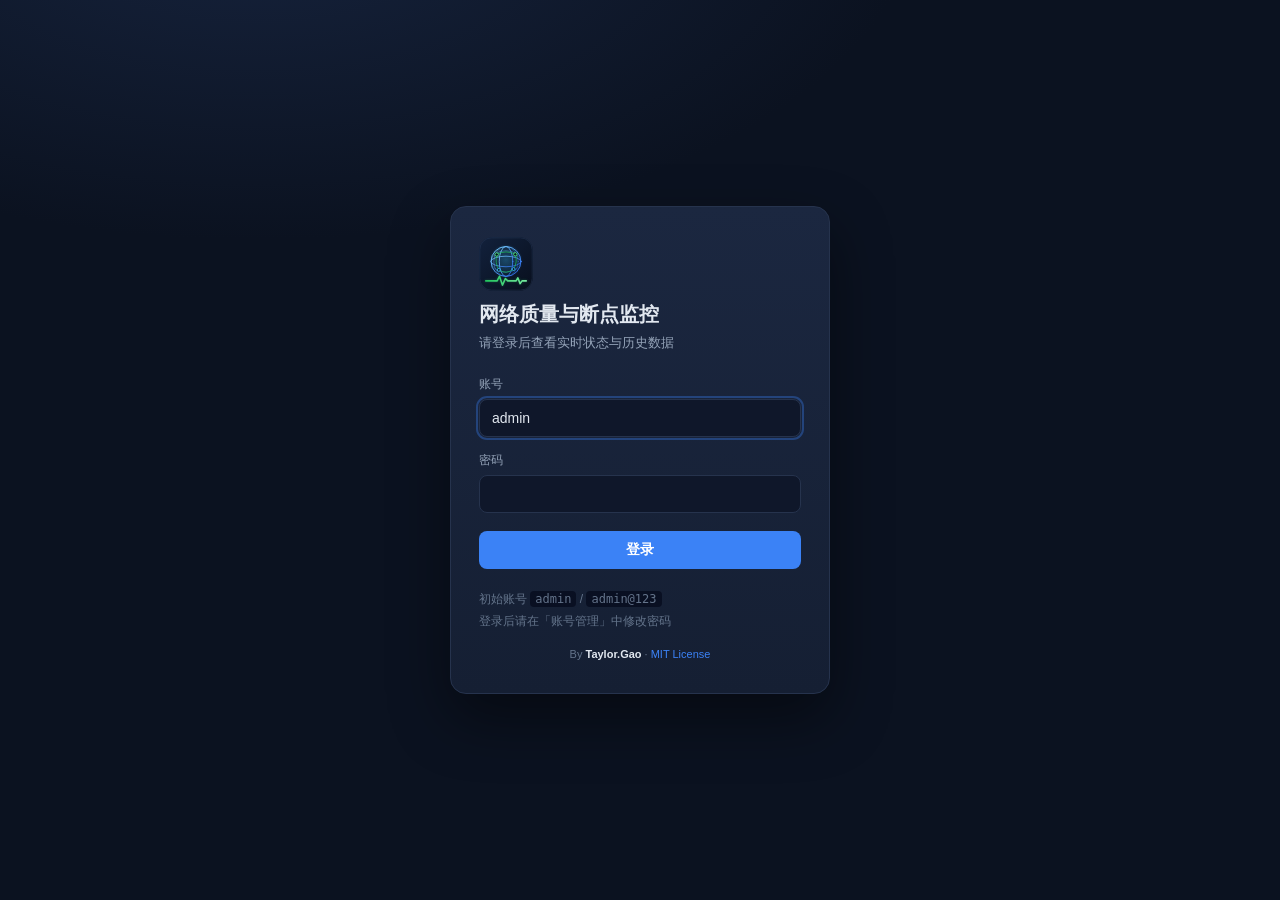
<file: static/login.html>
<!DOCTYPE html>
<html lang="zh-CN">
<head>
<meta charset="UTF-8" />
<meta name="viewport" content="width=device-width, initial-scale=1" />
<title>登录 · 网络质量与断点监控</title>
<link rel="icon" type="image/svg+xml" href="/static/favicon-small.svg" />
<link rel="icon" type="image/png" sizes="32x32" href="/static/favicon-32.png" />
<link rel="apple-touch-icon" sizes="180x180" href="/static/apple-touch-icon.png" />
<meta name="theme-color" content="#0b1220" />
<link rel="stylesheet" href="/static/app.css?v=2.5.8" />
</head>
<body class="auth-body">
<main class="auth-card">
  <img class="auth-logo-img" src="/static/favicon.svg" alt="" />
  <h1>网络质量与断点监控</h1>
  <p class="auth-sub">请登录后查看实时状态与历史数据</p>
  <form id="loginForm">
    <label>账号
      <input type="text" id="username" name="username" autocomplete="username" value="admin" required autofocus />
    </label>
    <label>密码
      <input type="password" id="password" name="password" autocomplete="current-password" required />
    </label>
    <button type="submit" id="loginBtn">登录</button>
    <div id="loginError" class="auth-error" hidden></div>
  </form>
  <p class="auth-hint">初始账号 <code>admin</code> / <code>admin@123</code><br />登录后请在「账号管理」中修改密码</p>
  <p class="auth-foot">By <b>Taylor.Gao</b> · <a href="https://opensource.org/license/mit" target="_blank" rel="noopener">MIT License</a></p>
</main>
<script src="/static/login.js?v=2.2.0"></script>
</body>
</html>
</file>
<file: static/app.css>
:root {
  --bg: #0b1220;
  --bg-soft: #0f172a;
  --panel: #151f33;
  --panel-2: #1b2740;
  --line: #26334d;
  --text: #e2e8f0;
  --muted: #94a3b8;
  --muted-2: #64748b;
  --accent: #3b82f6;
  --up: #22c55e;
  --warn: #f59e0b;
  --down: #ef4444;
  --pending: #64748b;
  --latency: #38bdf8;
  --loss: #f87171;
  --radius: 12px;
}

* { box-sizing: border-box; }

/* 确保 hidden 属性优先于 display:flex 等作者样式 */
[hidden] { display: none !important; }

html, body {
  margin: 0;
  padding: 0;
  background: radial-gradient(1200px 600px at 20% -10%, #16233d 0%, var(--bg) 55%) fixed;
  color: var(--text);
  font-family: -apple-system, BlinkMacSystemFont, "Segoe UI", "Microsoft YaHei", Roboto, sans-serif;
  font-size: 14px;
  line-height: 1.5;
}

.container { max-width: 1320px; margin: 0 auto; padding: 22px 20px 48px; }

/* ------------------------------------------------------------ 页头 */
.page-head {
  display: flex;
  justify-content: space-between;
  align-items: center;
  gap: 20px;
  flex-wrap: wrap;
  margin-bottom: 18px;
}
.brand { display: flex; align-items: center; min-height: 44px; gap: 10px; flex-wrap: wrap; }
.brand h1 { margin: 0; display: flex; align-items: center; line-height: 0; }
.brand-logo { width: 44px; height: 44px; border-radius: 11px; flex: 0 0 auto; }
.auth-logo-img { width: 54px; height: 54px; border-radius: 14px; display: block; }
.head-status { display: flex; gap: 8px; flex-wrap: wrap; align-items: center; justify-content: flex-end; }
.pill {
  font-size: 12px;
  padding: 5px 11px;
  border-radius: 999px;
  border: 1px solid var(--line);
  background: var(--bg-soft);
  white-space: nowrap;
}
.pill-pending { color: #fbbf24; }
.pill-ok { color: #4ade80; border-color: #14532d; background: #0b1f16; }
.pill-error { color: #fca5a5; border-color: #7f1d1d; background: #1f0d0d; }
.pill-muted { color: var(--muted); }

/* ------------------------------------------------------------ 目标卡片 */
.grid {
  display: grid;
  grid-template-columns: repeat(auto-fill, minmax(300px, 1fr));
  grid-auto-rows: 1fr;
  gap: 12px;
  margin-bottom: 18px;
}
.card {
  position: relative;
  display: flex;
  flex-direction: column;
  min-height: 226px;
  background: linear-gradient(180deg, var(--panel-2), var(--panel));
  border: 1px solid var(--line);
  border-left: 4px solid var(--pending);
  border-radius: var(--radius);
  padding: 14px 16px 12px;
  transition: border-color .2s, transform .2s;
}
.card:hover { transform: translateY(-1px); }
.card.up { border-left-color: var(--up); }
.card.degraded { border-left-color: var(--warn); }
.card.unknown { border-left-color: #94a3b8; }
.card.down { border-left-color: var(--down); background: linear-gradient(180deg, #291a20, #1e1418); }
.card.pending { border-left-color: var(--pending); }

.card-head { display: flex; justify-content: space-between; align-items: center; gap: 8px; padding-right: 22px; }
.card-title { font-weight: 600; font-size: 15px; overflow: hidden; text-overflow: ellipsis; white-space: nowrap; }
.card-sub { color: var(--muted); font-size: 12px; margin-top: 2px; font-family: ui-monospace, Consolas, monospace; }

.badge { font-size: 11px; font-weight: 700; padding: 3px 8px; border-radius: 6px; white-space: nowrap; }
.badge.up { background: #14532d; color: #bbf7d0; }
.badge.degraded { background: #78350f; color: #fde68a; }
.badge.unknown { background: #334155; color: #cbd5e1; }
.badge.down { background: #7f1d1d; color: #fecaca; animation: pulse 1.6s ease-in-out infinite; }
.badge.pending { background: #1e293b; color: #cbd5e1; }
@keyframes pulse { 0%, 100% { opacity: 1; } 50% { opacity: .55; } }

.del-btn {
  position: absolute; top: 10px; right: 10px;
  background: transparent; color: var(--muted-2); border: none;
  font-size: 13px; padding: 2px 5px; border-radius: 4px; cursor: pointer;
}
.del-btn:hover { color: var(--down); background: rgba(239, 68, 68, .12); }

.metrics {
  display: grid;
  grid-template-columns: repeat(4, 1fr);
  gap: 6px;
  margin-top: 12px;
  padding: 9px 10px;
  background: rgba(2, 6, 23, .55);
  border-radius: 8px;
}
.metrics > div { min-width: 0; }
.metrics .k { display: block; color: var(--muted-2); font-size: 11px; }
.metrics .v { display: block; font-size: 14px; font-weight: 600; white-space: nowrap; }
.metrics .v.warn { color: #fbbf24; }
.metrics .v.bad { color: #f87171; }
.metrics .v.dim { color: var(--muted-2); font-weight: 500; }

.card-foot {
  display: flex;
  justify-content: space-between;
  gap: 10px;
  margin-top: auto;
  padding-top: 10px;
  color: var(--muted-2);
  font-size: 11px;
}
.card-link {
  background: none; border: none; padding: 0 2px; cursor: pointer;
  color: #60a5fa; font-size: 11px; font-family: inherit;
}
.card-link:hover { text-decoration: underline; }

/* 卡片底部的状态说明：固定单行，保证各行卡片高度一致 */
.card-detail { display: flex; flex-direction: column; gap: 5px; margin-top: 10px; }
.card-detail > div {
  display: -webkit-box;
  -webkit-line-clamp: 2;
  -webkit-box-orient: vertical;
  overflow: hidden;
  font-size: 12px;
  line-height: 1.6;
  padding: 7px 9px;
  border-radius: 7px;
  white-space: normal;
  word-break: break-all;
}
.card-detail .fault-line {
  background: rgba(127, 29, 29, .38);
  border: 1px solid rgba(239, 68, 68, .4);
  color: #fecaca;
  font-weight: 600;
}
.card-detail .error-line {
  background: rgba(127, 29, 29, .2);
  border: 1px solid rgba(239, 68, 68, .22);
  color: #fca5a5;
}
.card-detail .hint-line {
  background: rgba(2, 6, 23, .35);
  border: 1px dashed var(--line);
  color: var(--muted-2);
}

.empty-state { color: var(--muted); padding: 18px; text-align: center; border: 1px dashed var(--line); border-radius: var(--radius); }

/* ------------------------------------------------------------ 面板 */
.panel {
  background: linear-gradient(180deg, rgba(27, 39, 64, .75), rgba(21, 31, 51, .9));
  border: 1px solid var(--line);
  border-radius: var(--radius);
  padding: 16px 18px;
  margin-bottom: 16px;
}
.panel h2 { margin: 0; font-size: 15px; }
.panel-head { display: flex; justify-content: space-between; align-items: center; gap: 14px; flex-wrap: wrap; margin-bottom: 14px; }
.controls { display: flex; gap: 8px; align-items: center; flex-wrap: wrap; }
.controls-sub { margin: -4px 0 12px; padding: 10px; background: rgba(2, 6, 23, .35); border-radius: 8px; }
.controls-sub label { display: flex; align-items: center; gap: 6px; color: var(--muted); font-size: 12px; }

.seg { display: inline-flex; background: var(--bg-soft); border: 1px solid var(--line); border-radius: 8px; padding: 2px; gap: 2px; }
.seg button {
  background: transparent; border: none; color: var(--muted);
  padding: 5px 10px; border-radius: 6px; cursor: pointer; font-size: 12px;
}
.seg button:hover { color: var(--text); }
.seg button.active { background: var(--accent); color: #fff; }

select, input[type="text"], input[type="number"], input[type="datetime-local"] {
  background: var(--bg-soft);
  border: 1px solid var(--line);
  color: var(--text);
  border-radius: 8px;
  padding: 7px 9px;
  font-size: 13px;
  font-family: inherit;
  min-width: 0;
}
select:focus, input:focus { outline: 2px solid rgba(59, 130, 246, .35); outline-offset: 1px; }
#histTarget { max-width: 260px; }

button { font-family: inherit; }
button[type="submit"], .btn {
  background: var(--accent); color: #fff; border: none;
  padding: 8px 14px; border-radius: 8px; cursor: pointer; font-weight: 600; font-size: 13px;
}
button[type="submit"]:hover, .btn:hover { background: #2563eb; }
.btn-ghost {
  background: transparent; color: var(--muted); border: 1px solid var(--line);
  padding: 6px 10px; border-radius: 8px; cursor: pointer; font-size: 12px; text-decoration: none;
}
.btn-ghost:hover { color: var(--text); border-color: #3b4a66; }

/* ------------------------------------------------------------ 历史汇总 */
.summary { display: flex; gap: 8px; flex-wrap: wrap; margin-bottom: 12px; min-height: 30px; }
.summary-empty { color: var(--muted-2); font-size: 12px; padding: 4px 0; }
.summary-chip {
  background: var(--bg-soft); border: 1px solid var(--line); border-radius: 8px;
  padding: 6px 10px; font-size: 12px; color: var(--muted);
}
.summary-chip b { color: var(--text); font-size: 14px; margin-left: 5px; }
.summary-chip b.bad { color: #f87171; }
.summary-chip b.warn { color: #fbbf24; }

/* ------------------------------------------------------------ 图表 */
.chart-wrap { position: relative; width: 100%; height: 260px; margin-bottom: 8px; }
.chart-wrap canvas { width: 100%; height: 260px; display: block; }
.chart-tooltip {
  position: absolute; pointer-events: none; z-index: 5;
  background: rgba(2, 6, 23, .95);
  border: 1px solid #334155; border-radius: 8px;
  padding: 7px 10px; font-size: 12px; color: var(--text);
  box-shadow: 0 8px 20px rgba(0, 0, 0, .45);
  white-space: nowrap; transform: translate(-50%, -100%);
}
.chart-empty {
  position: absolute; inset: 0; display: flex; align-items: center; justify-content: center;
  color: var(--muted-2); font-size: 13px;
  background: rgba(11, 18, 32, .55); border-radius: 8px;
}
.legend { display: flex; gap: 16px; align-items: center; flex-wrap: wrap; color: var(--muted); font-size: 12px; }
.legend span { display: inline-flex; align-items: center; gap: 6px; }
.dot { width: 9px; height: 9px; border-radius: 50%; display: inline-block; }
.dot-latency { background: var(--latency); }
.dot-loss { background: var(--loss); }
.legend-meta { margin-left: auto; color: var(--muted-2); }

/* ------------------------------------------------------------ 表格 */
.table-scroll { overflow-x: auto; }
.table-limited {
  overflow-y: auto;
  overscroll-behavior: contain;
  scrollbar-width: thin;
}
.table-limited thead th {
  position: sticky;
  top: 0;
  z-index: 1;
  background: var(--panel-2);
  box-shadow: inset 0 -1px 0 var(--line);
}
table { width: 100%; border-collapse: collapse; font-size: 13px; }
th, td { text-align: left; padding: 9px 10px; border-bottom: 1px solid var(--line); vertical-align: top; }
th { color: var(--muted); font-weight: 600; font-size: 12px; white-space: nowrap; }
tbody tr:hover { background: rgba(30, 41, 59, .35); }
td.num { font-family: ui-monospace, Consolas, monospace; white-space: nowrap; }
td.mono { font-family: ui-monospace, Consolas, monospace; font-size: 12px; color: var(--muted); }
.details { margin-top: 12px; }
.details summary { cursor: pointer; color: var(--muted); font-size: 13px; user-select: none; }
.details summary:hover { color: var(--text); }
.details[open] summary { margin-bottom: 10px; }

.empty { color: var(--muted-2); text-align: center; padding: 18px; font-size: 13px; }

/* ------------------------------------------------------------ 表单 */
.two-col { display: grid; grid-template-columns: 1fr 1fr; gap: 18px; }
@media (max-width: 980px) { .two-col { grid-template-columns: 1fr; } }

.form-grid { display: grid; grid-template-columns: repeat(auto-fill, minmax(190px, 1fr)); gap: 12px; align-items: end; }
.form-grid-2 { grid-template-columns: repeat(auto-fill, minmax(150px, 1fr)); }
.form-grid label { display: flex; flex-direction: column; gap: 5px; color: var(--muted); font-size: 12px; }
.form-grid label input, .form-grid label select { width: 100%; }
.form-actions { display: flex; align-items: center; gap: 10px; flex-wrap: wrap; }
.field-row { display: flex; gap: 8px; flex-wrap: wrap; margin-bottom: 12px; }
.field-row input { flex: 1 1 160px; }
.hint { color: var(--muted-2); font-size: 12px; margin: 10px 0 0; }
.hint code, .foot code { background: rgba(2, 6, 23, .6); padding: 1px 5px; border-radius: 4px; }
.save-msg { color: #4ade80; font-size: 12px; }

.chips { display: flex; flex-wrap: wrap; gap: 6px; min-height: 28px; }
.chip {
  display: inline-flex; align-items: center; gap: 6px;
  background: var(--bg-soft); border: 1px solid var(--line);
  border-radius: 999px; padding: 4px 10px; font-size: 12px;
}
.chip b { font-family: ui-monospace, Consolas, monospace; }
.chip .alias { color: #93c5fd; }
.chip .x { border: none; background: transparent; color: var(--muted-2); cursor: pointer; font-size: 14px; line-height: 1; padding: 0 2px; }
.chip .x:hover { color: var(--down); }

/* ------------------------------------------------------------ 设置折叠 */
.settings summary { cursor: pointer; list-style: none; display: flex; justify-content: space-between; align-items: center; }
.settings summary::-webkit-details-marker { display: none; }
.summary-title { font-size: 15px; font-weight: 600; }
.summary-hint { color: var(--muted-2); font-size: 12px; }
.settings[open] .summary-hint { visibility: hidden; }
.settings form { margin-top: 16px; }

.foot { color: var(--muted-2); font-size: 12px; text-align: center; margin-top: 22px; padding-bottom: 6px; }
.foot b { color: var(--text); font-weight: 600; }
.foot a { color: var(--accent); text-decoration: none; }
.foot a:hover { text-decoration: underline; }
.foot .dot { margin: 0 7px; opacity: .45; }
.auth-foot { margin: 14px 0 0; font-size: 11px; color: var(--muted-2); text-align: center; }
.auth-foot b { color: var(--text); }
.auth-foot a { color: var(--accent); text-decoration: none; }
.auth-foot a:hover { text-decoration: underline; }

/* ------------------------------------------------------------ 事件表格内嵌 */
.outage-checks {
  display: flex;
  flex-direction: column;
  gap: 6px;
}
.checks-list {
  display: flex;
  flex-direction: column;
  gap: 6px;
}
.checks-toggle {
  align-self: flex-start;
  margin-bottom: 2px;
  background: transparent;
  border: 1px dashed var(--line);
  color: var(--muted);
  border-radius: 6px;
  padding: 3px 9px;
  font-size: 11px;
  font-family: inherit;
  cursor: pointer;
}
.checks-toggle:hover {
  color: var(--text);
  border-color: #3b4a66;
}
.mtr-detail {
  background: rgba(2, 6, 23, .5);
  border: 1px solid rgba(51, 65, 85, .6);
  border-radius: 7px; padding: 7px 9px; font-size: 12px;
}
.mtr-detail .head { color: var(--muted); margin-bottom: 3px; }
.mtr-detail .fault { color: #fca5a5; font-weight: 600; }
.mtr-detail .hops { color: var(--muted); font-family: ui-monospace, Consolas, monospace; font-size: 11px; word-break: break-all; }
.hop-alias { color: #93c5fd; }

/* ------------------------------------------------------------ 登录页 */
.auth-body {
  display: flex;
  align-items: center;
  justify-content: center;
  min-height: 100vh;
  padding: 24px;
}
.auth-card {
  width: 100%;
  max-width: 380px;
  background: linear-gradient(180deg, var(--panel-2), var(--panel));
  border: 1px solid var(--line);
  border-radius: 16px;
  padding: 30px 28px;
  box-shadow: 0 24px 60px rgba(0, 0, 0, .45);
}
.auth-logo { font-size: 30px; line-height: 1; }
.auth-card h1 { font-size: 20px; margin: 8px 0 4px; }
.auth-sub { color: var(--muted); font-size: 13px; margin: 0 0 22px; }
.auth-card form { display: flex; flex-direction: column; gap: 14px; }
.auth-card label { display: flex; flex-direction: column; gap: 6px; color: var(--muted); font-size: 12px; }
.auth-card input {
  width: 100%;
  background: var(--bg-soft);
  border: 1px solid var(--line);
  color: var(--text);
  border-radius: 8px;
  padding: 10px 12px;
  font-size: 14px;
}
.auth-card button { margin-top: 4px; padding: 10px; font-size: 14px; }
.auth-error {
  color: #fca5a5;
  background: rgba(127, 29, 29, .25);
  border: 1px solid rgba(239, 68, 68, .3);
  border-radius: 8px;
  padding: 8px 10px;
  font-size: 12px;
}
.auth-hint { color: var(--muted-2); font-size: 12px; margin: 20px 0 0; line-height: 1.8; }
.auth-hint code { background: rgba(2, 6, 23, .6); padding: 1px 5px; border-radius: 4px; }

/* ------------------------------------------------------------ 账号管理 */
.notice {
  margin: 14px 0 0;
  padding: 10px 12px;
  border-radius: 8px;
  background: rgba(120, 53, 15, .35);
  border: 1px solid rgba(245, 158, 11, .35);
  color: #fde68a;
  font-size: 12px;
}
.account-bar {
  display: flex;
  align-items: center;
  gap: 10px;
  flex-wrap: wrap;
  margin: 14px 0;
  color: var(--muted);
  font-size: 13px;
}
.account-bar b { color: var(--text); }
.account-spacer { flex: 1 1 auto; }
.section-head {
  display: flex;
  align-items: center;
  justify-content: space-between;
  gap: 10px;
  margin: 18px 0 8px;
}
.section-head h3 { margin: 0; font-size: 14px; color: var(--text); }
.user-form { margin-top: 12px; }
.user-form input[type="text"], .user-form input[type="password"] { flex: 1 1 180px; }
.checkbox {
  display: inline-flex;
  align-items: center;
  gap: 6px;
  color: var(--muted);
  font-size: 12px;
  white-space: nowrap;
}
.checkbox input { accent-color: var(--accent); }
.user-actions { display: flex; gap: 8px; flex-wrap: wrap; }
.user-actions button { padding: 4px 8px; font-size: 11px; }
.btn-danger { background: transparent; color: #fca5a5; border: 1px solid rgba(239, 68, 68, .35); }
.btn-danger:hover { background: rgba(239, 68, 68, .12); }
.tag-admin { color: #93c5fd; font-size: 11px; }

/* ------------------------------------------------------------ 顶部小图标与弹窗 */
.icon-btn {
  width: 30px;
  height: 30px;
  display: inline-flex;
  align-items: center;
  justify-content: center;
  background: var(--bg-soft);
  border: 1px solid var(--line);
  border-radius: 50%;
  color: var(--text);
  font-size: 14px;
  cursor: pointer;
  padding: 0;
}
.icon-btn:hover { border-color: #3b4a66; background: #1b2740; }

.dialog {
  width: min(920px, calc(100vw - 32px));
  max-height: calc(100vh - 80px);
  padding: 0;
  border: 1px solid var(--line);
  border-radius: 14px;
  background: linear-gradient(180deg, var(--panel-2), var(--panel));
  color: var(--text);
  box-shadow: 0 30px 80px rgba(0, 0, 0, .6);
}
#accountDialog { width: min(780px, calc(100vw - 32px)); }
.dialog::backdrop { background: rgba(2, 6, 23, .72); backdrop-filter: blur(2px); }
.dialog-head {
  display: flex;
  align-items: center;
  justify-content: space-between;
  padding: 15px 20px;
  border-bottom: 1px solid var(--line);
  background: var(--panel-2);
  border-radius: 14px 14px 0 0;
}
.dialog-head h2 { margin: 0; font-size: 16px; }
.dialog-close {
  background: transparent;
  border: none;
  color: var(--muted);
  font-size: 16px;
  cursor: pointer;
  padding: 2px 6px;
  border-radius: 6px;
}
.dialog-close:hover { color: var(--text); background: rgba(148, 163, 184, .12); }
.dialog-body {
  padding: 18px 20px;
  overflow-y: auto;
  max-height: calc(100vh - 150px);
}

/* ------------------------------------------------------------ Toast */
.toast {
  position: fixed; left: 50%; bottom: 28px; transform: translateX(-50%);
  background: #1e293b; border: 1px solid #334155; color: var(--text);
  padding: 10px 16px; border-radius: 10px; font-size: 13px;
  box-shadow: 0 10px 30px rgba(0, 0, 0, .5); z-index: 50; max-width: 80vw;
}
.toast.error { border-color: #7f1d1d; color: #fecaca; }

@media (max-width: 640px) {
  .container { padding: 16px 12px 36px; }
  .metrics { grid-template-columns: repeat(2, 1fr); }
  .chart-wrap, .chart-wrap canvas { height: 230px; }
  .legend-meta { margin-left: 0; }
}
</file>
